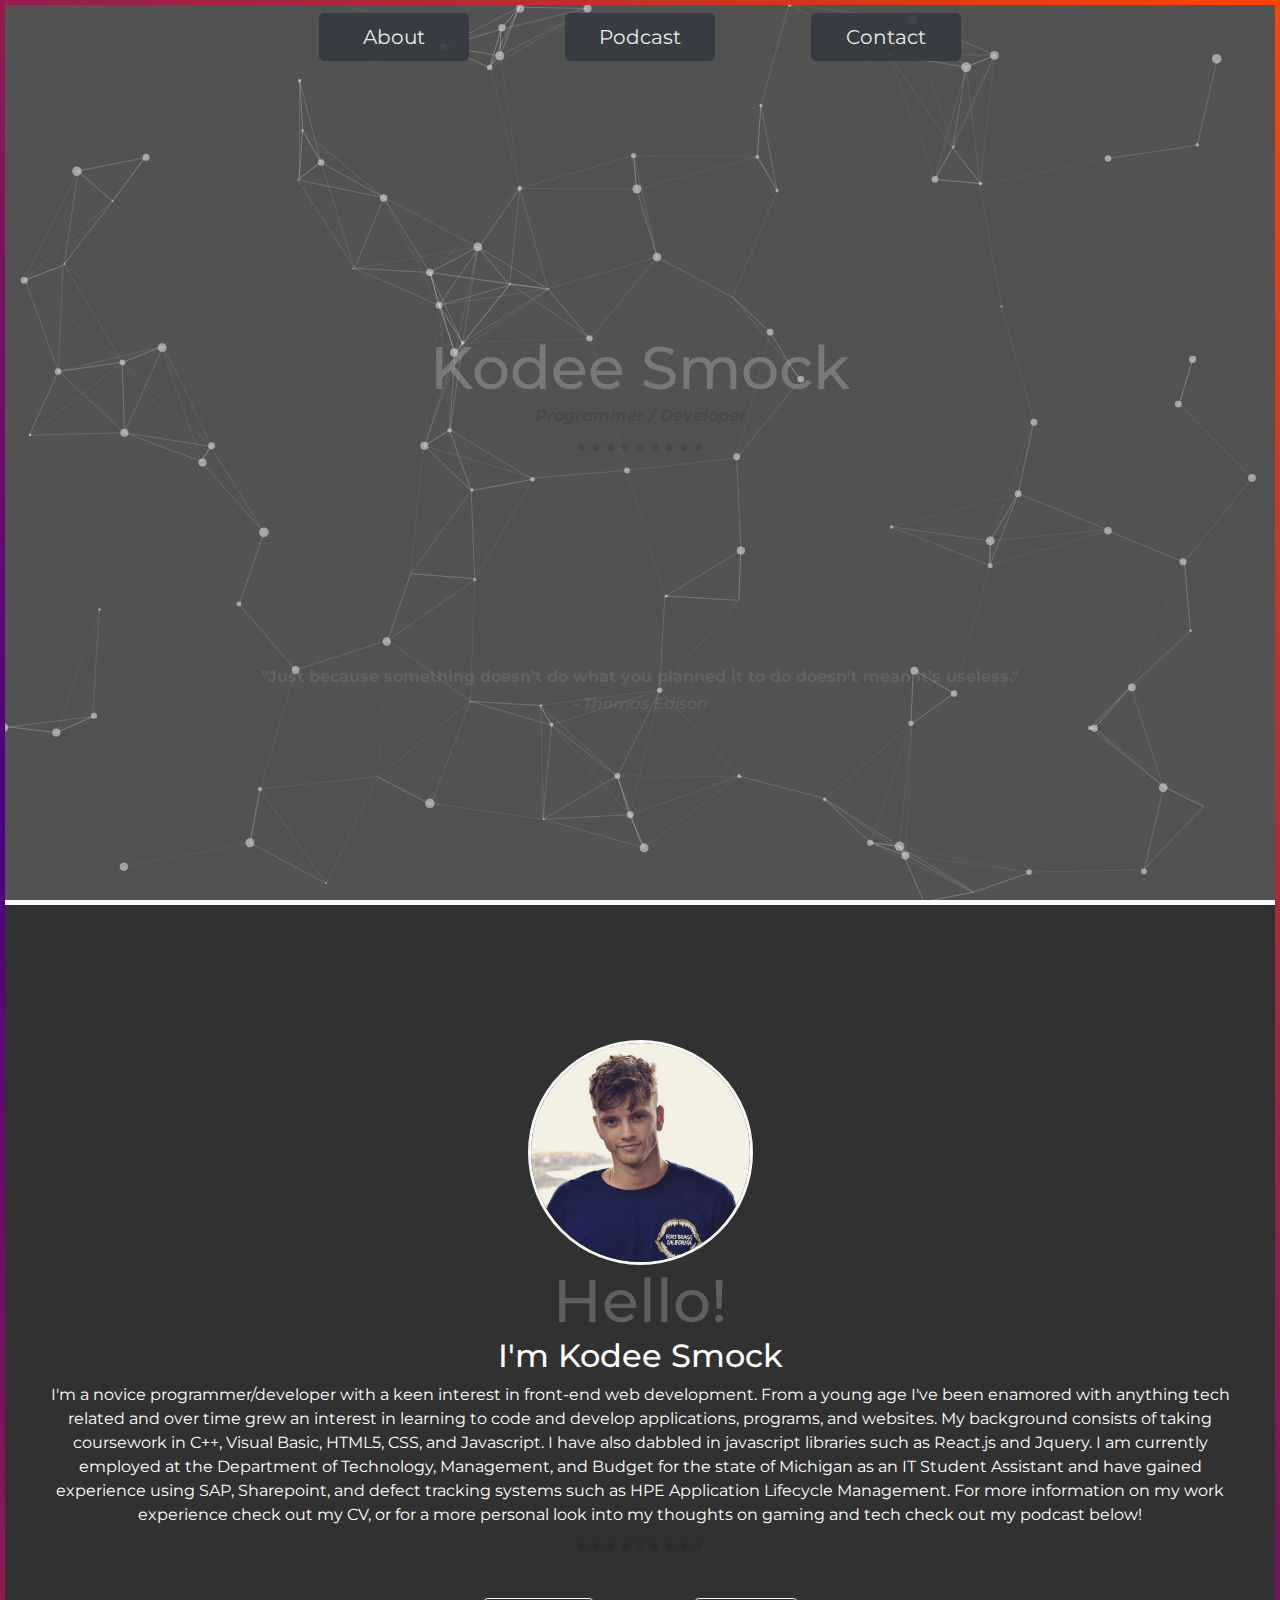
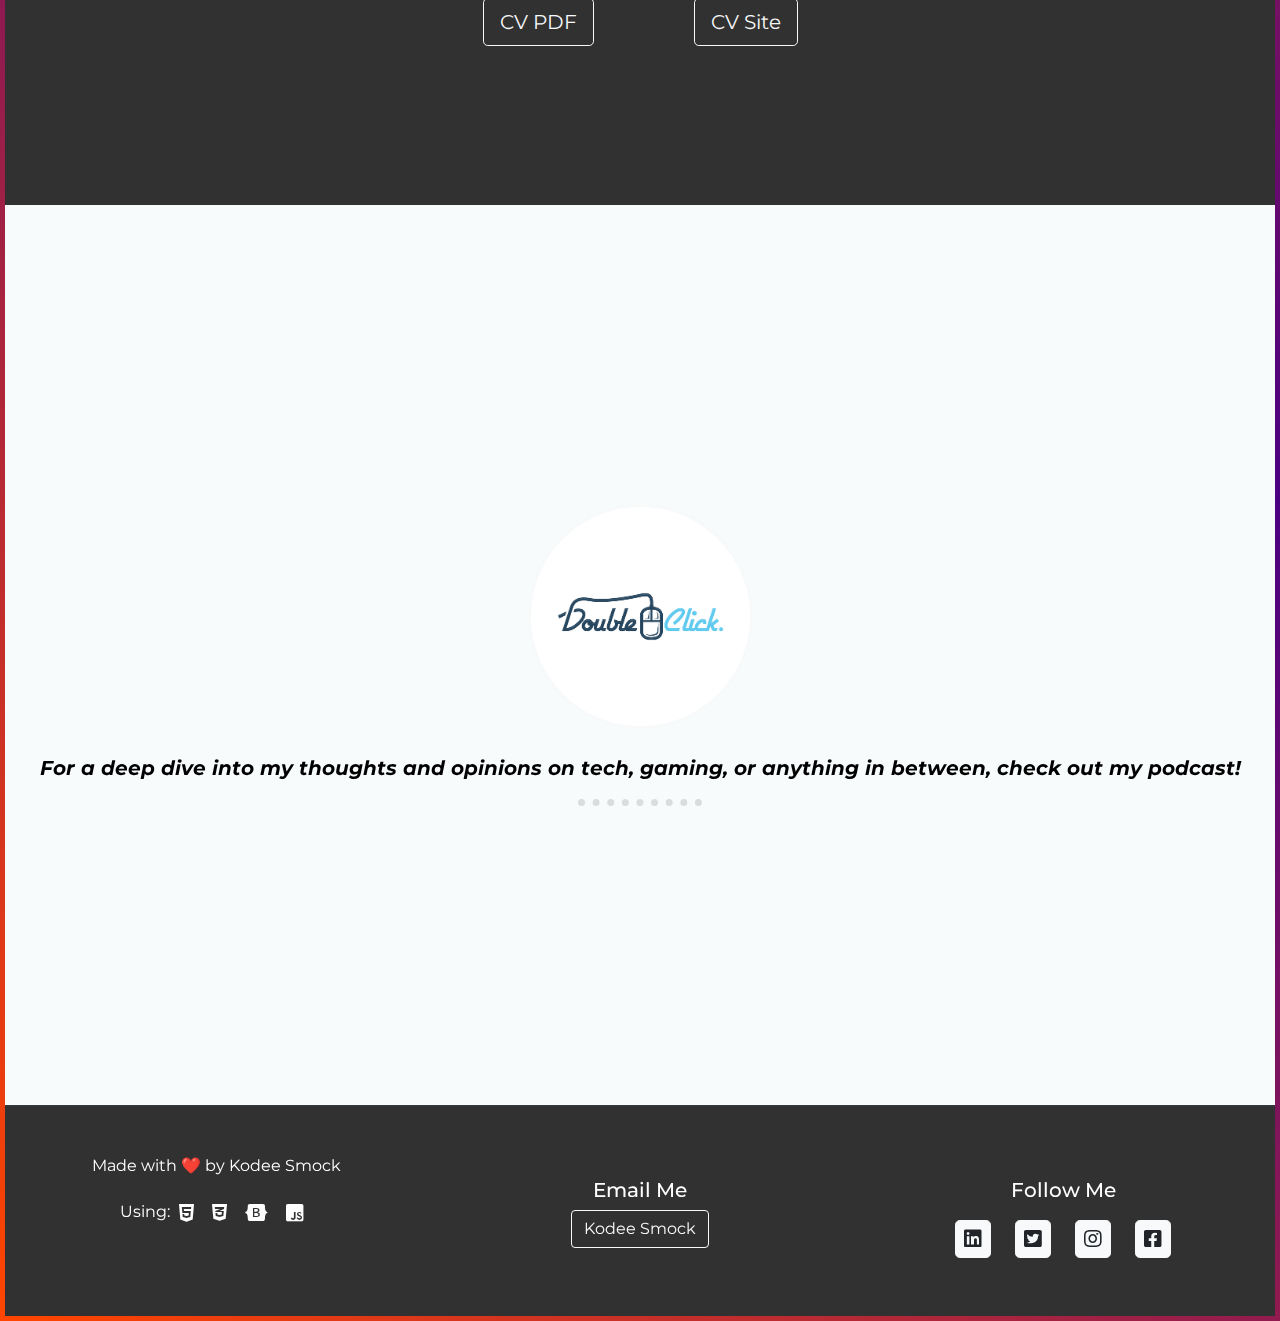
<file: index.html>
<!DOCTYPE html>
<html lang="en" dir="ltr">
  <head>
    <meta charset="utf-8">
	<meta name="viewport" content="width=device-width, initial-scale=1, shrink-to-fit=no">
    <title>Kodee Smock</title>
	<link rel="stylesheet" href="https://stackpath.bootstrapcdn.com/bootstrap/4.3.1/css/bootstrap.min.css" integrity="sha384-ggOyR0iXCbMQv3Xipma34MD+dH/1fQ784/j6cY/iJTQUOhcWr7x9JvoRxT2MZw1T" crossorigin="anonymous">
    <link rel="stylesheet" type="text/css" href="CSS/styles.css">
    <link href="https://fonts.googleapis.com/css?family=Montserrat:500&display=swap" rel="stylesheet">
    <link rel="icon" href="MEDIA/favicon.ico">
	<script type="text/javascript"> (function() { var css = document.createElement('link'); css.href = 'https://use.fontawesome.com/releases/v5.9.0/css/all.css'; css.rel = 'stylesheet'; css.type = 'text/css'; document.getElementsByTagName('head')[0].appendChild(css); })(); </script>
  </head>
  <body>
	<div class="mainborder">
		<div id="particles-js"></div>
		<div class="container-fluid">
			<div class="row justify-content-center min-vh-100">
				<div class="col-12">
					<nav class="navbar navbar-expand-sm navbar-light">
						<img src="MEDIA/apple-touch-icon.png" alt="logo" height="50" width="50" class="d-xs-block d-sm-none">
						<button class="navbar-toggler  ml-auto" type="button" data-toggle="collapse" data-target="#navbarSupportedContent" aria-controls="navbarSupportedContent" aria-expanded="false" aria-label="Toggle navigation">
							<span class="navbar-toggler-icon"></span>
						</button>
						<div class="collapse navbar-collapse" id="navbarSupportedContent">
							<ul class="navbar-nav mx-auto">
								<li class="navbar-item">
									<button data-target="about" type="button" class="btn btn-dark btn-lg d-none d-sm-inline btn-block mr-md-5 menu" href="#about" role="button">About</button>
									<a class="dropdown-item d-xs-inline d-sm-none bg-light mr-auto text-center" href="#about">About</a>
								</li>
								<li class="navbar-item">
									<button data-target="podcast" type="button" class="btn btn-dark btn-lg d-none d-sm-inline btn-block mx-md-5 mx-sm-4 menu" href="#podcast" role="button">Podcast</button>
									<a class="dropdown-item d-xs-inline d-sm-none bg-light mr-auto text-center" href="#podcast">Podcast</a>
								</li>
								<li class="navbar-item">
									<button data-target="contact" type="button" class="btn btn-dark btn-lg d-none d-sm-inline btn-block ml-md-5 menu" href="#contact" role="button">Contact</button>
									<a class="dropdown-item d-xs-inline d-sm-none bg-light mr-auto text-center" href="#contact">Contact</a>
								</li>
							</ul>
						</div>
					</nav>
				</div>
				<div class="col-12 text-center align-self-center">
					<h1 class="name header">Kodee Smock</h1>
					<p class="info"><strong>Programmer / Developer</strong></p>
					<hr>
				</div>
				<div class="col-12 text-center align-self-center pb-4 mb-5">
					<div id="carouselContent" class="carousel slide" data-ride="carousel">
					  <div class="carousel-inner" role="listbox">
						<div class="carousel-item active text-center p-4" data-interval="5000">
							<h6><b>"Just because something doesn’t do what you planned it to do doesn’t mean it’s useless."</b></h6>
							<h6 class="carousel">- Thomas Edison</h6>
						</div>
						<div class="carousel-item text-center p-4" data-interval="5000">
							<h6><b>"Any sufficiently advanced technology is indistinguishable from magic."</b></h6>
							<h6 class="carousel">- Arthur C. Clarke</h6>
						</div>
						<div class="carousel-item text-center p-4" data-interval="5000">
							<h6><b>"Let’s go invent tomorrow instead of worrying about what happened yesterday."</b></h6>
							<h6 class="carousel">- Steve Jobs</h6>
						</div>
					  </div>
					</div>
				</div>
			</div>
		</div>
		<div class="container-fluid about" id="about">
			<div class="row min-vh-100 align-items-center py-5">
				<div class="col-12 text-center">
					<img src="MEDIA/KodeeSmockT.png" class="img-fluid rounded-circle border border-light border-3 avatar" alt="Responsive image">
					<h1 class="name about header">Hello!</h1>
					<h2 class="name about">I'm Kodee Smock</h2>
					<p class="details words">
						I'm a novice programmer/developer with a keen interest in front-end web development. From a young age I've been enamored with anything tech related and over time grew an interest in learning to code and develop applications, programs, and websites. My background consists of taking coursework in C++, Visual Basic, HTML5, CSS, and Javascript. I have also dabbled in javascript libraries such as React.js and Jquery. I am currently employed at the Department of Technology, Management, and Budget for the state of Michigan as an IT Student Assistant and have gained experience using SAP, Sharepoint, and defect tracking systems such as HPE Application Lifecycle Management. For more information on my work experience check out my CV, or for a more personal look into my thoughts on gaming and tech check out my podcast below!
					</p>
					<hr class="divider">
					<a class="btn btn-lg btn-outline-light md-5 mt-5 mr-5" href="" data-toggle="modal" data-target="#modalPDF" role="button">CV PDF</a>
					<div class="modal fade" id="modalPDF" tabindex="-1" role="dialog" aria-labelledby="myModalLabel" aria-hidden="true">
					  <div class="modal-dialog modal-lg" role="document">
						<div class="modal-content">
						  <div class="modal-body mb-0 p-0">
							<div class="embed-responsive embed-responsive-16by9 z-depth-1-half">
							  <iframe class="embed-responsive-item" src="MEDIA/CV2019.pdf" allowfullscreen></iframe>
							</div>
						  </div>
						  <div class="modal-footer justify-content-center">
							<button type="button" class="btn btn-outline-dark btn-rounded btn-md ml-4" data-dismiss="modal">Close</button>
						  </div>
						</div>
					  </div>
					</div>
					<a class="btn btn-lg btn-outline-light md-5 mt-5 ml-5" href="index2.html" role="button">CV Site</a>
					<br><br>
				</div>
			</div>
		</div>
		<div class="container-fluid" id="podcast">
			<div class="row min-vh-100 align-items-center">
				<div class="col-12 text-center">
					<a href="https://doubleclickpod.home.blog">
					<img src="MEDIA/DC1.jpg" class="imgButton img-fluid rounded-circle border border-light border-3 avatar" alt="Responsive image"></a>
					<br><br>
					<p class="info2">
						<strong>For a deep dive into my thoughts and opinions on tech, gaming, or anything in between, 
								check out my podcast!</strong>
					</p>
					<hr class="divider">
				</div>
			</div>
		</div>
		<footer class="page-footer footer border-top border-dark">
			<div class="container-fluid" id="contact">
				<div class="row">
					<div class="col-4 text-center">
						<br><br>
						<p class="words">Made with ❤️ by Kodee Smock</p>
						<p class="words">Using:<a class="fab fa-html5 btn btn-lg px-2 py-2"></a><a class="fab fa-css3-alt btn btn-lg px-2 py-2"></a><a class="fab fa-bootstrap btn btn-lg px-2 py-2"></a><a class="fab fa-js-square btn btn-lg px-2 py-2"></a></p>
									 
					</div>
					<div class="col-4 text-center">
						<br><br><br>
						<h5>Email Me</h5>
						<a class="btn btn-outline-light" href="mailto:kdsmock96@gmail.com" role="button">Kodee Smock</a>
						<br><br><br>
					</div>
					<div class="col-4 text-center">
						<br><br><br>
						<h5>Follow Me</h5>
						<a class="fab fa-linkedin btn btn-lg btn-light p-2 test" href="https://www.linkedin.com/in/kodee-smock-7155b511b" role="button"></a>
						<a class="fab fa-twitter-square btn btn-lg btn-light p-2 test" href="https://twitter.com/kodeesmock" role="button"></a>
						<a class="fab fa-instagram btn btn-lg btn-light p-2 test" href="https://www.instagram.com/kodee_smock/" role="button"></a>
						<a class="fab fa-facebook-square btn btn-lg btn-light p-2 test" href="https://www.facebook.com/kodee.smock" role="button"></a>
						<br><br><br>
					</div>
				</div>
			</div>
		</footer>
	</div>
	<script src="https://code.jquery.com/jquery-3.3.1.slim.min.js" integrity="sha384-q8i/X+965DzO0rT7abK41JStQIAqVgRVzpbzo5smXKp4YfRvH+8abtTE1Pi6jizo" crossorigin="anonymous"></script>
	<script src="https://cdnjs.cloudflare.com/ajax/libs/popper.js/1.14.7/umd/popper.min.js" integrity="sha384-UO2eT0CpHqdSJQ6hJty5KVphtPhzWj9WO1clHTMGa3JDZwrnQq4sF86dIHNDz0W1" crossorigin="anonymous"></script>
	<script src="https://stackpath.bootstrapcdn.com/bootstrap/4.3.1/js/bootstrap.min.js" integrity="sha384-JjSmVgyd0p3pXB1rRibZUAYoIIy6OrQ6VrjIEaFf/nJGzIxFDsf4x0xIM+B07jRM" crossorigin="anonymous"></script>
	<script src="https://ajax.googleapis.com/ajax/libs/jquery/3.3.1/jquery.min.js"></script>
	<script type="text/javascript" src="JS/particles.js"></script>
	<script type="text/javascript" src="JS/app.js"></script>
	<script type="text/javascript" src="JS/scrollScript.js"></script>
  </body>
</html>
</file>
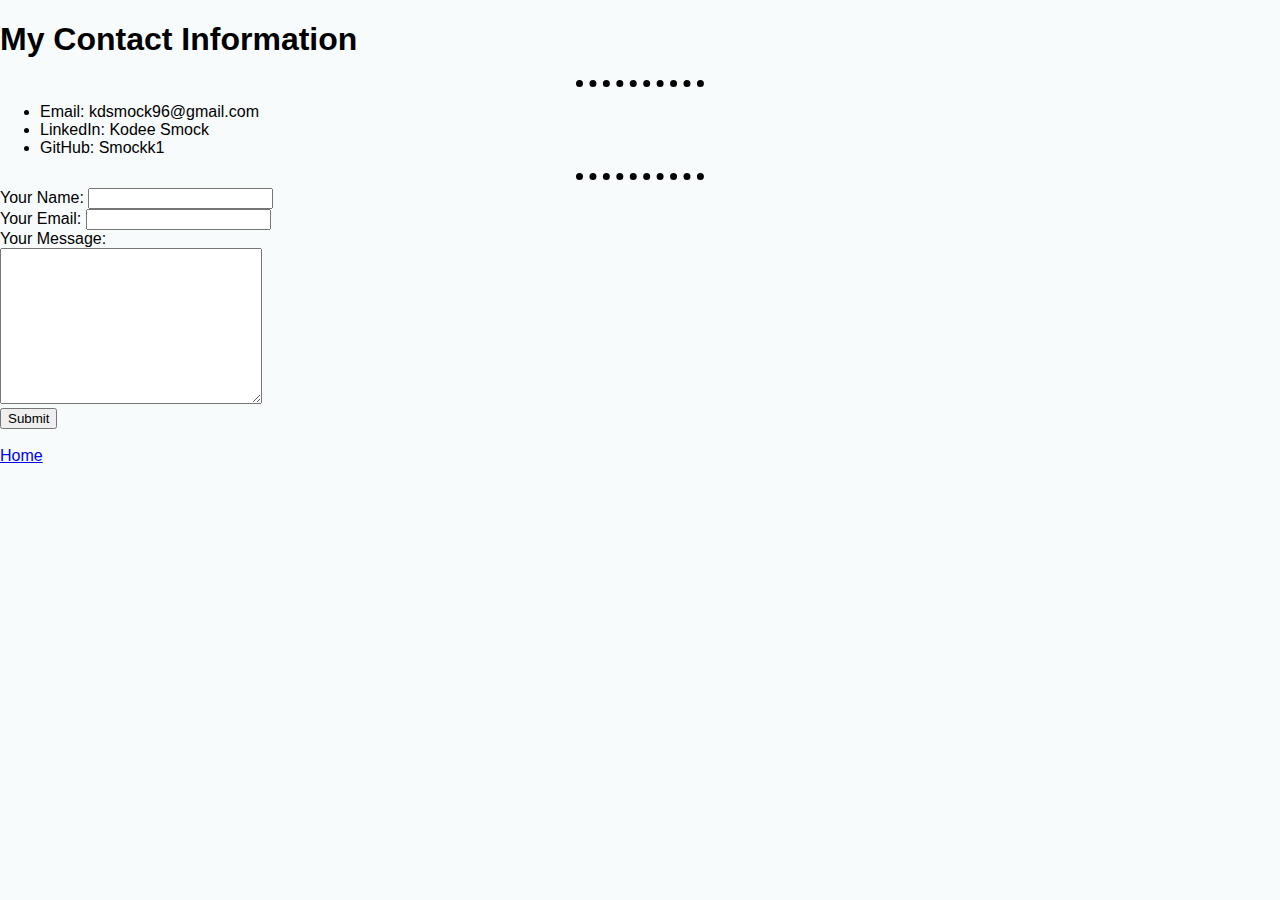
<file: contact.html>
<!DOCTYPE html>
<html lang="en" dir="ltr">
  <head>
    <meta charset="utf-8">
    <title>Contact Information</title>
    <link rel="stylesheet" type="text/css" href="CSS/styles.css">
    <link href="https://fonts.googleapis.com/css?family=Ubuntu:500&display=swap" rel="stylesheet">
    <link rel="icon" href="">
  </head>
  <body>
    <h1>My Contact Information</h1>
    <hr>
    <ul>
      <li>Email: kdsmock96@gmail.com</li>
      <li>LinkedIn: Kodee Smock</li>
      <li>GitHub: Smockk1</li>
    </ul>
    <hr>
    <form action="mailto:kdsmock96@gmail.com" method="post" enctype="text/plain">
      <label>Your Name:</label>
      <input type="text" name="yourName" value=""><br>
      <label>Your Email:</label>
      <input type="email" name="yourEmail" value=""><br>
      <label>Your Message:</label><br>
      <textarea name="yourMessage" rows="10" cols="30"></textarea><br>
      <input type="submit" name="">
    </form><br>
    <a href="index2.html">Home</a>
  </body>
</html>
</file>
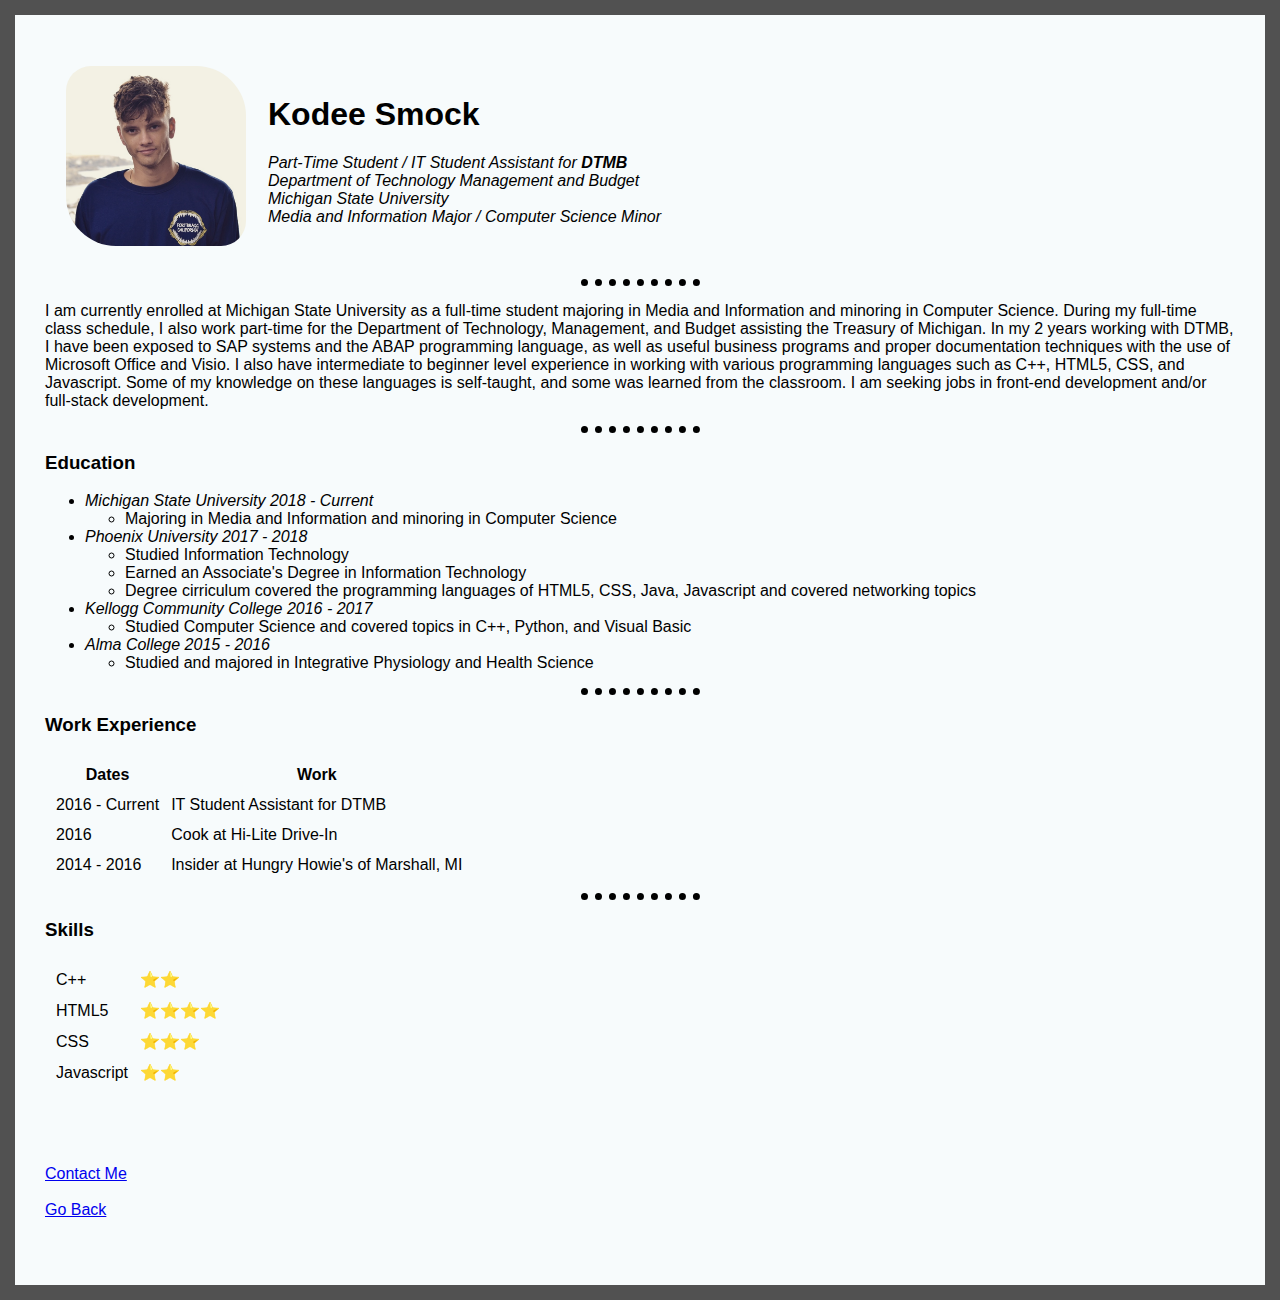
<file: index2.html>
<!DOCTYPE html>
<html lang="en" dir="ltr">
  <head>
    <meta charset="utf-8">
    <title>Kodee Smock</title>
    <link rel="stylesheet" type="text/css" href="CSS/styles.css">
    <link href="https://fonts.googleapis.com/css?family=Ubuntu:500&display=swap" rel="stylesheet">
    <link rel="icon" href="">
  </head>
  <body class="cv">
	<div class="cv">
		<table cellspacing="20">
		  <tr>
			<td><img src="MEDIA/KodeeSmockT.png" alt="Kodee Personal Site Photo"
				 height="180" style="border-radius: 25px 50px;"></td>
			<td><h1>Kodee Smock</h1>
			  <p>
			  <em>Part-Time Student / IT Student Assistant for <strong>DTMB</strong></em><br>
			  <em>Department of Technology Management and Budget</em><br>
			  <em>Michigan State University</em><br>
			  <em>Media and Information Major / Computer Science Minor</em><br>
			  </p>
			</td>
		  </tr>
		</table>
		<hr>
		<p>
		  I am currently enrolled at Michigan State University
		  as a full-time student majoring in Media and Information
		  and minoring in Computer Science. During my full-time
		  class schedule, I also work part-time for the Department
		  of Technology, Management, and Budget assisting the
		  Treasury of Michigan. In my 2 years working with DTMB,
		  I have been exposed to SAP systems and the ABAP programming
		  language, as well as useful business programs and proper
		  documentation techniques with the use of Microsoft Office
		  and Visio. I also have intermediate to beginner level experience
		  in working with various programming languages such as
		  C++, HTML5, CSS, and Javascript. Some of my
		  knowledge on these languages is self-taught, and some
		  was learned from the classroom. I am seeking jobs in
		  front-end development and/or full-stack development.
		</p>
		<hr>
		<h3>Education</h3>
		<ul>
		  <li><em>Michigan State University 2018 - Current</em></li>
			<ul>
			  <li>Majoring in Media and Information and
				  minoring in Computer Science</li>
			</ul>
		  <li><em>Phoenix University 2017 - 2018</em></li>
			<ul>
			  <li>Studied Information Technology</li>
			  <li>Earned an Associate's Degree in
				  Information Technology</li>
			  <li>Degree cirriculum covered the programming languages
				   of HTML5, CSS, Java, Javascript and covered
				   networking topics</li>
			</ul>
			<li><em>Kellogg Community College 2016 - 2017</em></li>
			  <ul>
				<li>Studied Computer Science and covered topics
					in C++, Python, and Visual Basic</li>
			  </ul>
			<li><em>Alma College 2015 - 2016</em></li>
			  <ul>
				<li>Studied and majored in Integrative Physiology and
					Health Science</li>
			  </ul>
		</ul>
		<hr>
		<h3>Work Experience</h3>
		<table cellspacing="10">
		  <thead>
			<tr>
			  <th>Dates</th>
			  <th>Work</th>
			</tr>
		  </thead>
		  <tbody>
			<tr>
			  <td>2016 - Current</td>
			  <td>IT Student Assistant for DTMB</td>
			</tr>
			<tr>
			  <td>2016</td>
			  <td>Cook at Hi-Lite Drive-In</td>
			</tr>
			<tr>
			  <td>2014 - 2016</td>
			  <td>Insider at Hungry Howie's of Marshall, MI</td>
			</tr>
		  </tbody>
		</table>
		<hr>
		<h3>Skills</h3>
		<table cellspacing="10">
		  <tr>
			<td>
			  C++
			</td>
			<td>
			  ⭐⭐
			</td>
		  </tr>
		  <tr>
			<td>
			  HTML5
			</td>
			<td>
			  ⭐⭐⭐⭐
			</td>
		  </tr>
		  <tr>
			<td>
			  CSS
			</td>
			<td>
			  ⭐⭐⭐
			</td>
		  </tr>
		  <tr>
			<td>
			  Javascript
			</td>
			<td>
			  ⭐⭐
			</td>
		  </tr>
		</table>
		<br><br><br><br>
		<a href="contact.html">Contact Me</a><br><br>
		<a href="index.html">Go Back</a>
		<br><br><br>
	</div>
  </body>
</html>
</file>
<file: CSS/styles.css>
body
{
  margin: 0;
  background-color: #f7fbfc;
  font-family: 'Montserrat', sans-serif;
}
body.cv
{
	border: 15px solid;
	border-color: #515151;
}
div.cv
{
	margin: 30px;
}
div.about
{
	background-color: #313131;
}
h1.header
{
  margin-bottom: 0;
  color: #ffffff;
}
h1.name
{
  font-size: 60px;
}
h1.about
{
	margin-top: 0px;
}
h2
{
	color: #ffffff;
}
h6
{
	color: #ffffff;
}
h6.carousel
{
	font-style: italic;
	color: #ffffff;
}
h5
{
	color: #ffffff;
}
hr
{
  border-style: none;
  border-top: 7px dotted #000000;
  width: 10%;
}
hr.divider
{
	margin-bottom: 0px;
}
p.info
{
  font-style: italic;
  color: #000000;
}
p.info2
{
  font-style: italic;
  color: #000000;
  font-size: 20px;
}
p.details
{
	padding-left: 30px;
	padding-right: 30px;
}
p.card
{
	color: #000000;
}
p.words
{
	color: #ffffff;
}
footer.footer
{
	background-color: #313131;
}
a.btn-info
{
	width: 78px !important;
}
a.test 
{
	margin: 10px;
}
.mainborder
{
	border: 5px solid;
	border-image-source: linear-gradient(45deg, rgb(255,69,0), rgb(75,0,130), rgb(255,69,0));
	border-image-slice: 1;
}
.border-3 {
    border-width:3px !important;
}
.carousel-item.active,
.carousel-item-next,
.carousel-item-prev
{
    display:block;
}

.content
{
  text-align: center;
  padding-top: 100px;
  padding-bottom: 50px;
}
.content2
{
  text-align: center;
  padding-top: 250px;
  padding-bottom: 210px;
}
.navbar-nav button
{
	width: 150px;
}
.avatar
{
	height: 225px !important;
	width: 225px !important;
}

.imgButton
{
	opacity: 1;
	-webkit-transition: .3s ease-in-out;
	transition: .3s ease-in-out;
}
.imgButton:hover 
{
	opacity: .7;
}
#particles-js canvas {
    display: block;
    vertical-align: bottom;
    -webkit-transform: scale(1);
    -ms-transform: scale(1);
    transform: scale(1);
    opacity: 1;
    -webkit-transition: opacity .8s ease, -webkit-transform 1.4s ease;
    transition: opacity .8s ease, transform 1.4s ease;
	background-color: #525252;
}
#particles-js {
    width: 100%;
    height: 100%;
    position: fixed;
    z-index: -1;
    top: 0;
    left: 0
}
</file>
